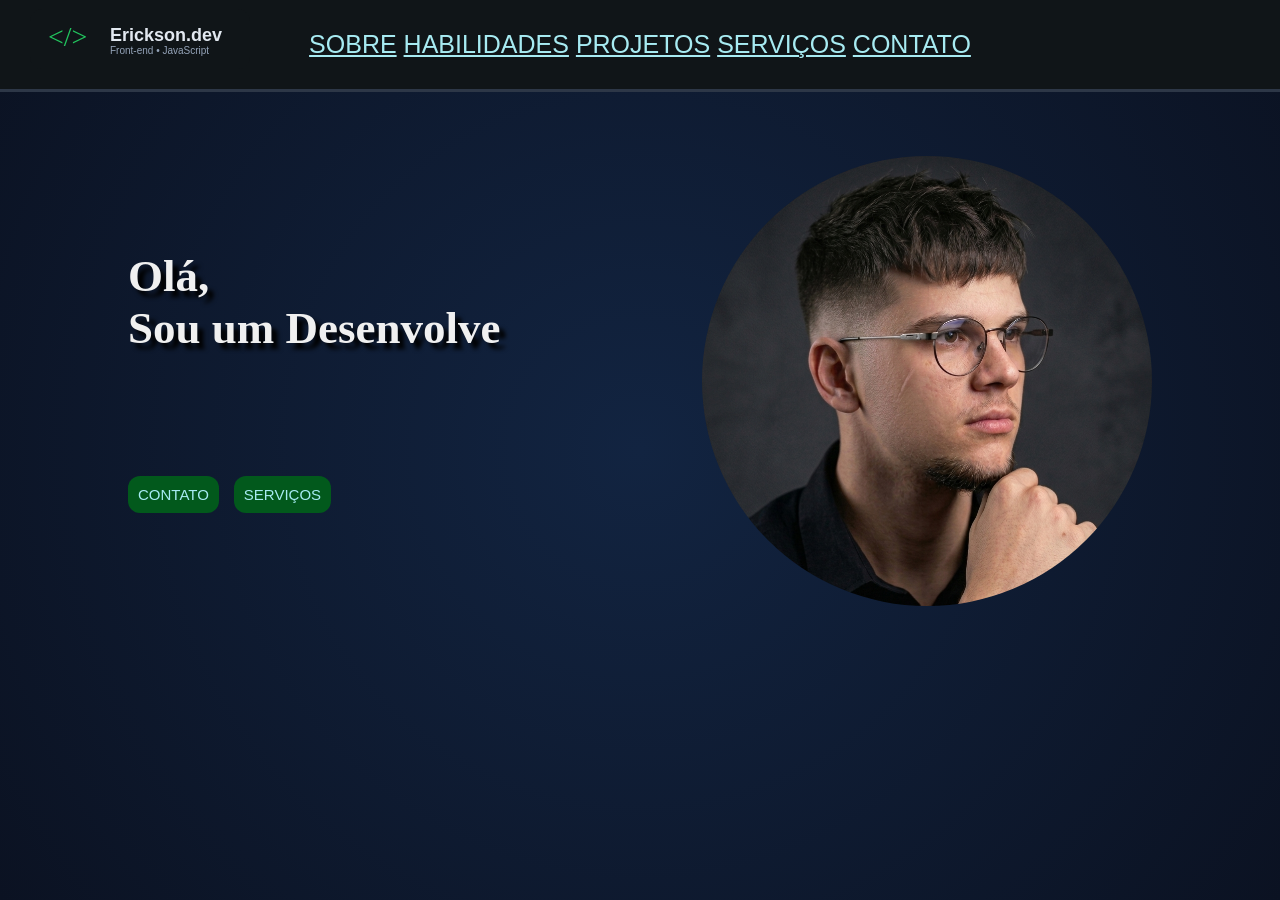
<file: index.html>
<!DOCTYPE html>
<html lang="en">
  <head>
    <meta charset="UTF-8" />
    <meta name="viewport" content="width=device-width, initial-scale=1.0" />
    <title>Erickson | Desenvolvedor Front-End | Portfólio</title>
    <link rel="stylesheet" href="css/style.css" />
  </head>
  
  <body class="no-scroll">

    <header>
      <nav>
        <!-- Menu Cabeçalho -->
        <div class="acesso-inicio">
        <a href="../index.html" title="Página Inicial">
            <img src="images/logo-erickson.svg" alt="Página Inicial">
        </a>
        </div>

        <div class="links">
        <a href="../sobre-mim.html">SOBRE</a>
        <a href="../habilidades.html">HABILIDADES</a>
        <a href="../projetos.html">PROJETOS</a>
        <a href="../serviços.html">SERVIÇOS</a>
        <a href="../contato.html">CONTATO</a>
        </div>
      </nav>
    </header>

    <main>
        <div class="presentation-content">
      <!-- Titulo da Página -->
          <h1 class="typing-text" data-text="Olá,|Sou um Desenvolvedor|Front-End!" aria-label="Olá, Sou um Desenvolvedor Front-End"></h1>

      <!-- Botões -->
      <div class="buttons">
          <a href="../contato.html" class="button_contato">CONTATO</a>
          <a href="../serviços.html" class="button_servicos">SERVIÇOS</a>
        </div>
      </div>

      <!-- Foto de Perfil -->
      <div class="foto-container">
        <div class="foto-inner">
            <img src="/images/foto-de-perfil.png" class="foto-frente" alt="Foto de Perfil de Erickson" />
            <img src="/images/avatar-verso.png" class="foto-verso" alt="Avatar de Erickson">
        </div>
      </div>

    </main>

    <script src="js/script.js"></script>
  </body>
</html>
</file>
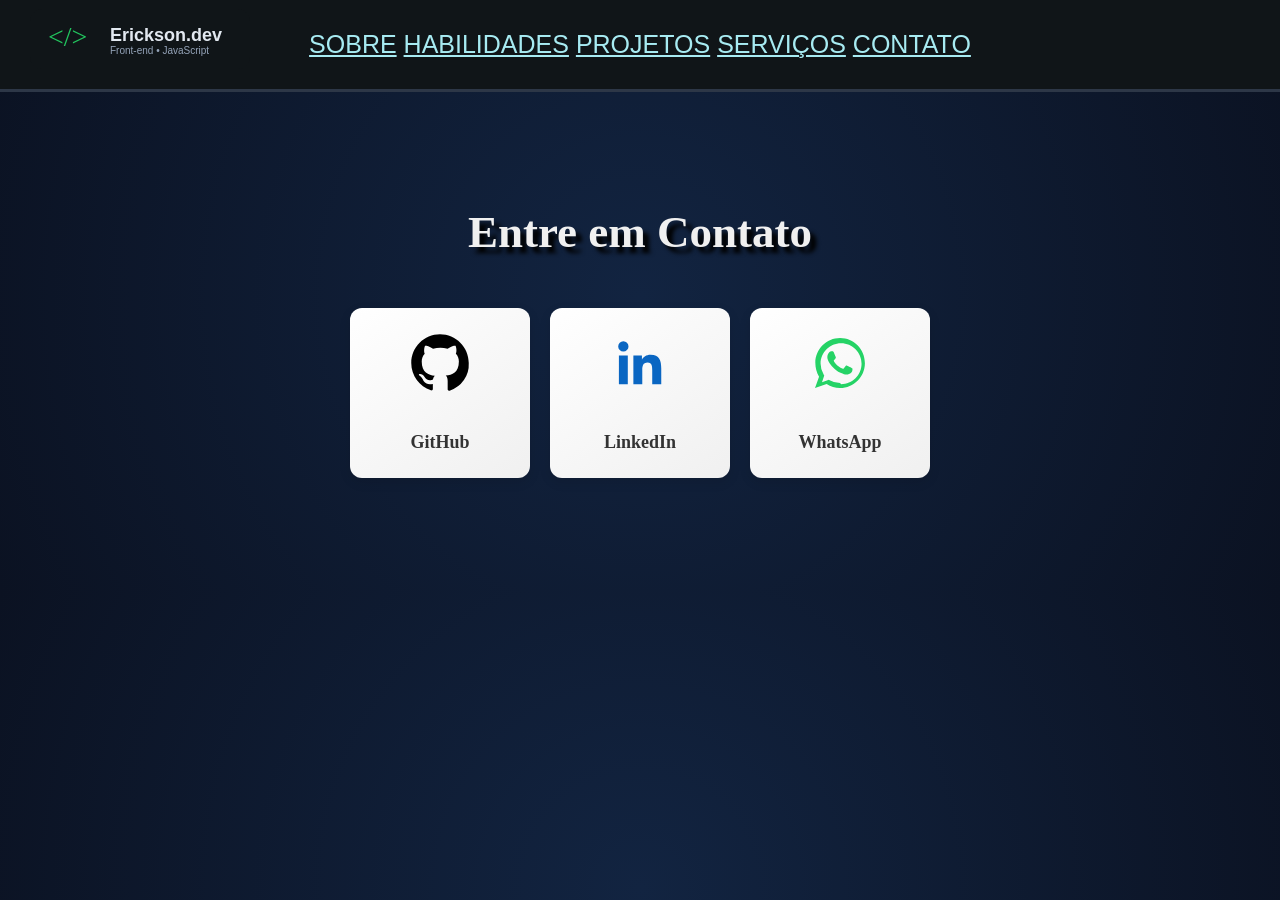
<file: contato.html>
<!DOCTYPE html>
<html lang="en">
  <head>
    <meta charset="UTF-8" />
    <meta name="viewport" content="width=device-width, initial-scale=1.0" />
    <title>Contato | Erickson</title>
    <link rel="stylesheet" href="/css/style.css">
  </head>

  <body>

    <header>
      <nav>
        <!-- Menu Cabeçalho -->
        <div class="acesso-inicio">
        <a href="../index.html" title="Página Inicial">
          <img src="images/logo-erickson.svg" alt="Página Inicial">
        </a>
        </div>

        <div class="links">
        <a href="../sobre-mim.html">SOBRE</a>
        <a href="../habilidades.html">HABILIDADES</a>
        <a href="../projetos.html">PROJETOS</a>
        <a href="../serviços.html">SERVIÇOS</a>
        <a href="../contato.html">CONTATO</a>
        </div>
      </nav>
    </header>

    <main>

      <section class="contacts">
        <h1>Entre em Contato</h1>
        <div class="cards-container">

          <a href="https://github.com/Erickson-Silva504" target="_blank" class="card github">
            <img src="images/github.svg" alt="GitHub">
            <h2>GitHub</h2>
          </a>

          <a href="https://www.linkedin.com/in/ericksonsilva" target="_blank" class="card linkedin">
            <img src="images/linkedin.svg" alt="LinkedIn">
            <h2>LinkedIn</h2>
          </a>

          <a href="https://wa.me/5555992257626" target="_blank" class="card whatsapp">
            <img src="images/whatsapp.svg" alt="WhatsApp">
            <h2>WhatsApp</h2>
          </a>

      </div>
      </section>

    </main>
  </body>
</html>
</file>
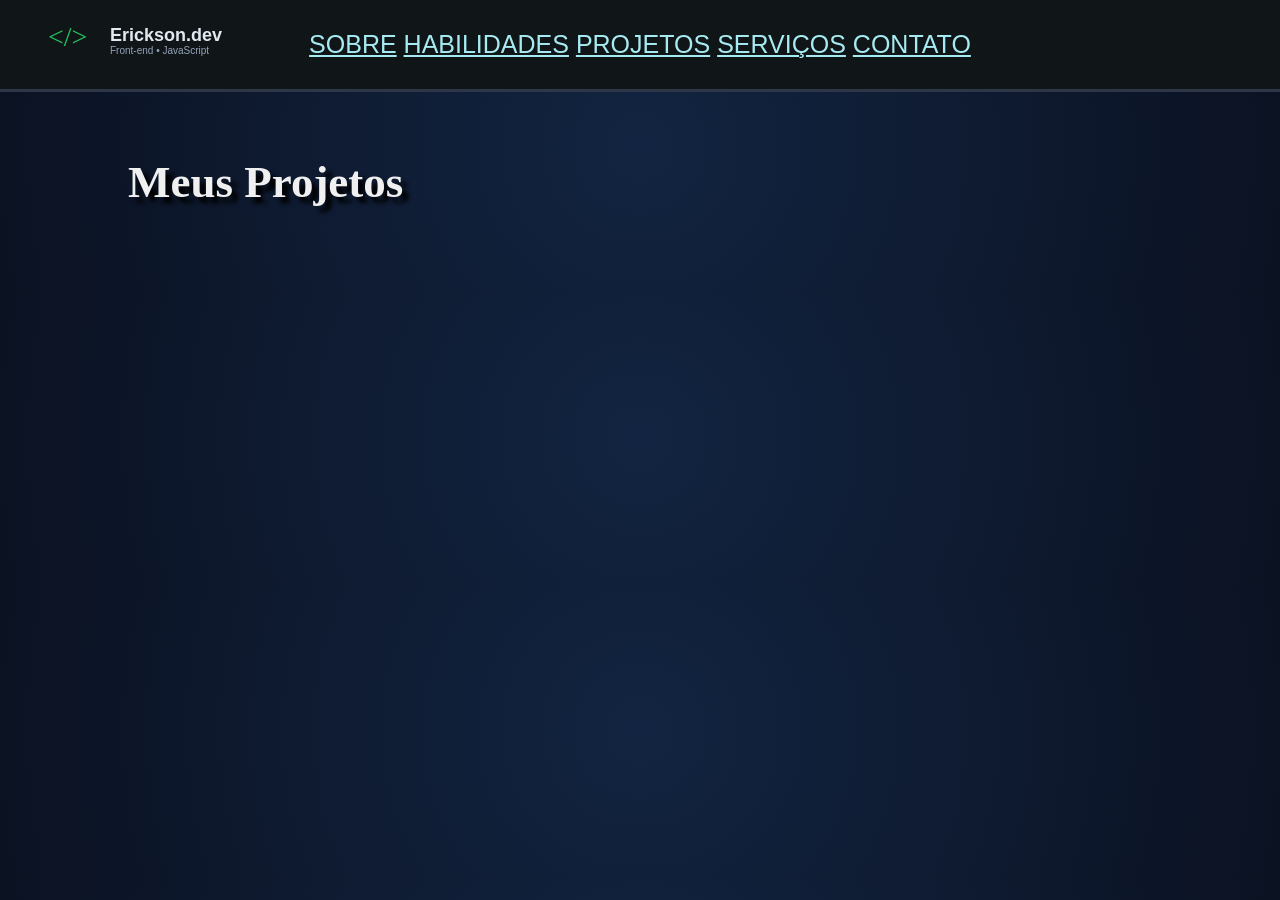
<file: projetos.html>
<!DOCTYPE html>
<html lang="en">
  <head>
    <meta charset="UTF-8" />
    <meta name="viewport" content="width=device-width, initial-scale=1.0" />
    <title>Projetos | Erickson</title>
    <link rel="stylesheet" href="/css/style.css">
  </head>

  <body>
    
    <header>
      <nav>
        <!-- Menu Cabeçalho -->
        <div class="acesso-inicio">
        <a href="../index.html" title="Página Inicial">
          <img src="images/logo-erickson.svg" alt="Página Inicial">
        </a>
        </div>

        <div class="links">
        <a href="../sobre-mim.html">SOBRE</a>
        <a href="../habilidades.html">HABILIDADES</a>
        <a href="../projetos.html">PROJETOS</a>
        <a href="../serviços.html">SERVIÇOS</a>
        <a href="../contato.html">CONTATO</a>
        </div>
      </nav>
    </header>

    <main>
      <!-- Titulo da Página -->
      <h1>Meus Projetos</h1>

      <!-- Texto -->

      <!-- Botões -->

    </main>
  </body>
</html>
</file>
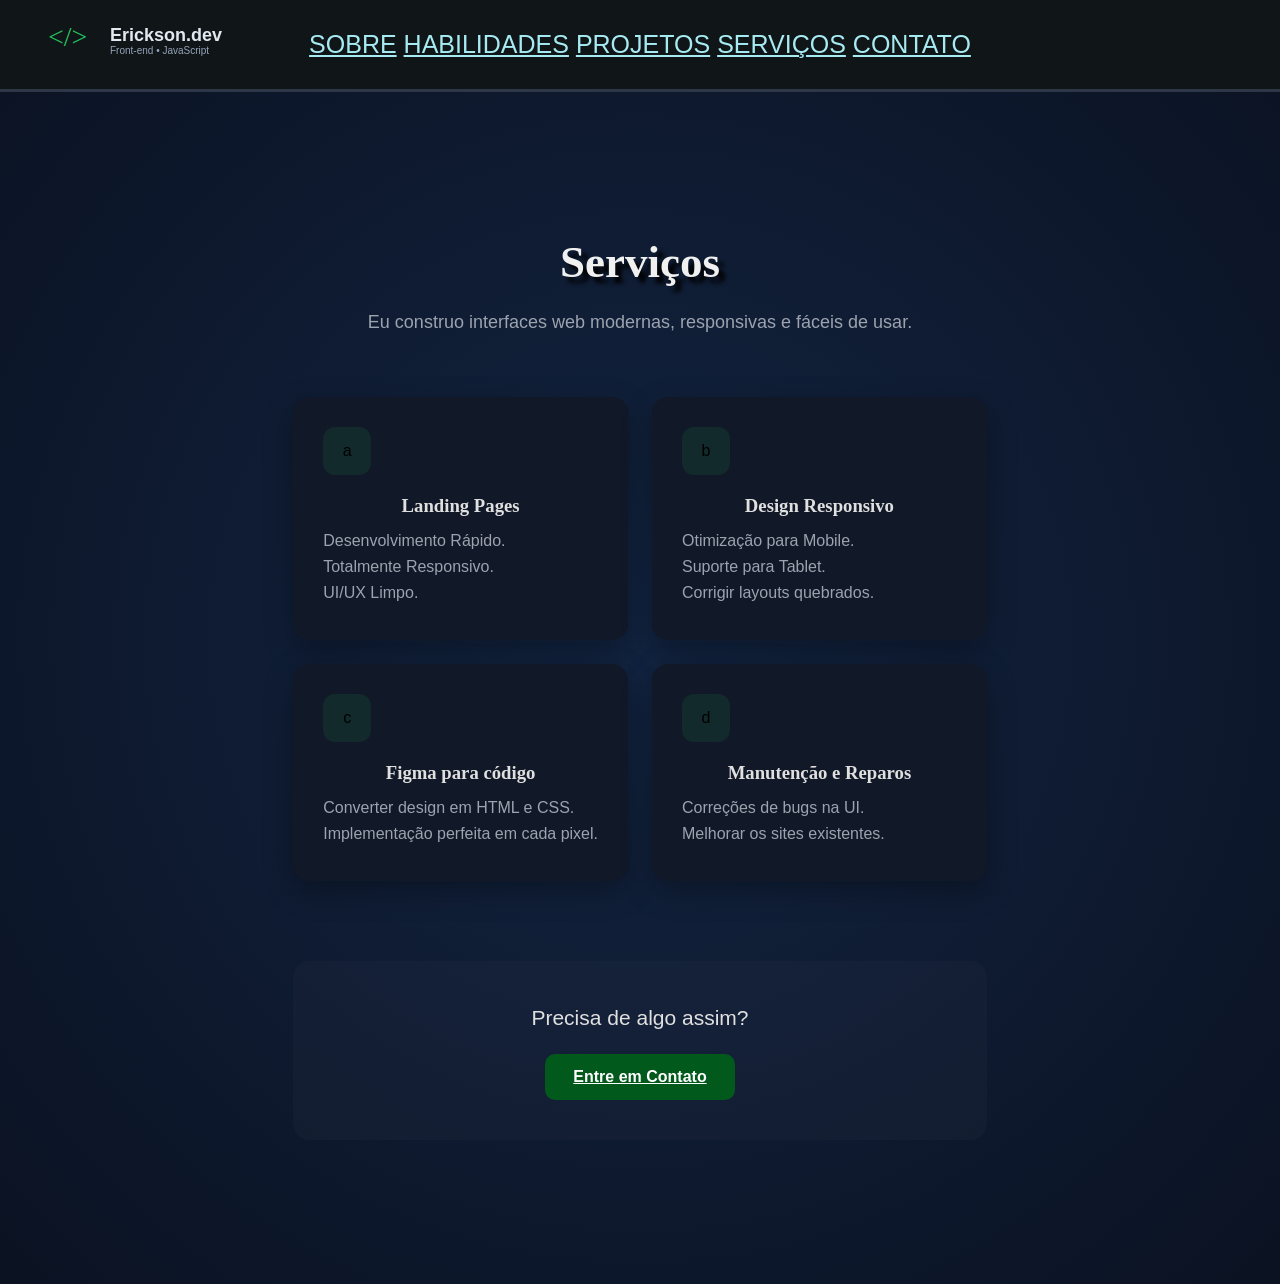
<file: serviços.html>
<!DOCTYPE html>
<html lang="en">
<head>
    <meta charset="UTF-8">
    <meta name="viewport" content="width=device-width, initial-scale=1.0">
    <title>Serviços | Erickson</title>
    <link rel="stylesheet" href="css/style.css">
</head>
<body>

    <header>
      <nav>
        <!-- Menu Cabeçalho -->
        <div class="acesso-inicio">
        <a href="../index.html" title="Página Inicial">
          <img src="images/logo-erickson.svg" alt="Página Inicial">
        </a>
        </div>

        <div class="links">
        <a href="../sobre-mim.html">SOBRE</a>
        <a href="../habilidades.html">HABILIDADES</a>
        <a href="../projetos.html">PROJETOS</a>
        <a href="../serviços.html">SERVIÇOS</a>
        <a href="../contato.html">CONTATO</a>
        </div>
      </nav>
    </header>

    <main>
      <section class="layout-container">
      <h1>Serviços</h1>
      <p class="subtitle">Eu construo interfaces web modernas, responsivas e fáceis de usar.</p>

      <div class="services-grid">

        <div class="service-card">
          <div class="icon-box">a</div>
            <h3>Landing Pages</h3>
              <ul>
                <li>Desenvolvimento Rápido.</li>
                <li>Totalmente Responsivo.</li>
                <li>UI/UX Limpo.</li>
              </ul>
        </div>

        <div class="service-card">
          <div class="icon-box">b</div>
            <h3>Design Responsivo</h3>
              <ul>
                <li>Otimização para Mobile.</li>
                <li>Suporte para Tablet.</li>
                <li>Corrigir layouts quebrados.</li>
              </ul>
        </div>

        <div class="service-card">
          <div class="icon-box">c</div>
            <h3>Figma para código</h3>
              <ul>
                <li>Converter design em HTML e CSS.</li>
                <li>Implementação perfeita em cada pixel.</li>
              </ul>
        </div>

        <div class="service-card">
          <div class="icon-box">d</div>
            <h3>Manutenção e Reparos</h3>
              <ul>
                <li>Correções de bugs na UI.</li>
                <li>Melhorar os sites existentes.</li>
              </ul>
        </div>

      </div>

        <div class="cta">
          <p>Precisa de algo assim?</p>
            <a href="../contato.html" class="btn">Entre em Contato</a>
        </div>

      </div>
      </section>
    </main>
</body>
</html>
</file>
<file: css/style.css>
/* ========== General Styles ========== */
* {
    margin: 0;
    padding: 0;
    box-sizing: border-box;
}

body {
    font-family: Arial, Helvetica, sans-serif;
    background-color: #0f172a;
    background: radial-gradient(circle at center, #122441 0%, #0b1222 100%);
    overflow-x: hidden;
    overflow-y: auto;
}

body.no-scroll {
    overflow: hidden;
    height: 100vh;
}

main {
    display: flex;
    justify-content: space-between;
    padding: 5% 10%;
    align-items: center;
}

h1 {
    color: #f0f0f0;
    text-shadow: 6px 6px 4px #000;
    font-size: 45px;
    font-family: Georgia, 'Times New Roman', Times, serif;
    margin-bottom: 20px;
}

h2 {
    color: #e0e0e0;
    font-family: Georgia, 'Times New Roman', Times, serif;
    margin-top: 20px;
    font-size: 20px;
}

h3 {
    color: #e0e0e0;
    font-family: Georgia, 'Times New Roman', Times, serif;
}

p {
    color: #e0e0e0;
    font-size: 21px;
    font-family: Verdana, Geneva, Tahoma, sans-serif;
    text-align: justify;
    line-height: 1.6;
}

ul {
    color: #e0e0e0;
}

a {
    color: #A7EBF2;
}

header {
    background-color: #101518;
    border-bottom: 3px solid #2d3747;
    text-align: center;
    font-size: 25px;
    font-family: Arial, Helvetica, sans-serif;
}

.acesso-inicio {
    width: 30px;
    height: 30px;
    margin-left: 30px;
}

.links {
    display: center;
    align-items: center;
    justify-content: space-between;
    padding-bottom: 30px;
    cursor: pointer;
}

.links a:hover {
    color: #f0f0f0;
    text-decoration-color: #039930;
    transform: translateY(-8px);
    box-shadow: 0 2px 0px #039930;
}



/* ========== Homepage Styles ========== */
.foto-container {
    width: 450px;
    height: 450px;
    perspective: 1000px;
}

.foto-inner {
    position: relative;
    width: 100%;
    height: 100%;
    transition: transform 0.6s cubic-bezier(0.4, 0, 0.2, 1);
    transform-style: preserve-3d;
}

.foto-container:hover .foto-inner {
    transform: rotateY(180deg);
}

.foto-inner img {
    width: 100%;
    height: 100%;
    object-fit: cover;
    border-radius: 50%;
    position: absolute;
    backface-visibility: hidden;
}

.foto-frente {
    object-position: center 5%;
}

.foto-verso {
    transform: rotateY(180deg);
    object-position: center 5%;
}

:root {
    --cursor-color: #f1f1f1;
}

.typing-text {
    display: inline-block;
    min-height: 3.6em;
    border-right: 3px;
    padding-right: 5px;
    white-space: pre-line;
    animation: blink 0.8s step-end infinite;
}

@keyframes blink {
    from, to { border-color: transparent; }
    50% { border-color: var(--cursor-color); }
}

.presentation-content { 
    display: flex;
    flex-direction: column;
    align-items: flex-start;
    justify-content: center;
    gap: 24px;
    width: 50%;
}

.button_contato, .button_servicos {
    background-color: #02591c;
    padding: 10px;
    font-size: 15px;
    border-radius: 12px;
    text-decoration: none;
    cursor: pointer;
    transition: background-color 0.3s ease;
    transition: transform 3.0s ease, box-shadow 0.3s ease;
}

.button_contato:hover {
    background-color: #046e24;
    box-shadow: 0px 5px 5px #000;
}

.button_servicos:hover {
    background-color: #046e24;
    box-shadow: 0px 5px 5px #000;
}

.buttons {
    display: flex;
    gap: 15px;
    margin-top: 20px;
}


/* ========== About Styles ========== */
.container-flex {
    width: 500px;
    height: 200px;
    font-size: 22px;
    display: flex;
    flex-direction: column;
}

    /* State & Country */
.localizacao {
    text-align: center;
}

.localizacao::before {
    content: "-------------------  "
}

.localizacao::after {
    content: "  -------------------";
}



/* ========== Skills Styles ========== */
.skills {
    display: flex;
    flex-direction: column;
    align-items: center;
    text-align: center;
    padding-top: 50px;
    padding-bottom: 50px;
    min-height: auto;
    width: 100%;
}



/* ========== Contacts Styles ========== */
.contacts {
    display: flex;
    flex-direction: column;
    align-items: center;
    text-align: center;
    padding-top: 50px;
    padding-bottom: 50px;
    min-height: auto;
    width: 100%;
}

/* ========== Services Styles ========== */

.layout-container {
    max-width: 1100px;
    margin: 0 auto;
    padding: 80px 20px;
    text-align: center;
}

.services-grid {
    display: grid;
    grid-template-columns: repeat(2, 1fr);
    gap: 24px;
}

.icon-box {
    width: 48px;
    height: 48px;
    background: rgba(34, 197, 94, 0.1);
    border-radius: 12px;
    display: flex;
    align-items: center;
    justify-content: center;
    margin-bottom: 20px;
}

.service-card {
    background-color:#111827;
    padding: 30px;
    border-radius: 16px;
    text-align: left;
    box-shadow: 0 10px 30px rgba(0, 0, 0, 0.3);
    transition: all 0.3s ease;
}

.service-card:hover {
    transform: translateY(-5px);
    box-shadow: 0 15px 40px rgba(0, 0, 0, 0.5);
}

.subtitle {
    display: flex;
    flex-direction: column;
    align-items: center;
    color: #9ca3af;
    font-size: 18px;
    margin-bottom: 60px;
}

.service-card h3 {
    display: flex;
    flex-direction: column;
    align-items: center;
    margin-bottom: 15px;
}

.service-card ul {
    list-style: none;
    padding: 0;
}

.service-card li {
    color: #9ca3af;
    margin-bottom: 8px;
}

.cta {
    margin-top: 80px;
    padding: 40px;
    display: flex;
    flex-direction: column;
    align-items: center;
    border-radius: 16px;
    gap: 20px;
    background: rgba(255, 255, 255, 0.02);
}

.btn {
    background: #02591c;
    color: #fff;
    border: none;
    padding: 14px 28px;
    border-radius: 10px;
    font-weight: 600;

    cursor: pointer;
    transition: 0.3s;
}

.btn:hover {
    background: #046e24;
}

/* ========== Cards ========== */
.cards-container {
    display: flex;
    justify-content: center;
    gap: 20px;
    flex-wrap: wrap;
    margin-top: 30px;
}

.card {
    background: linear-gradient(145deg, #ffffff, #f0f0f0);
    width: 180px;
    padding: 25px 15px;
    border-radius: 12px;
    box-shadow: 0 4px 12px #0000001a;
    transition: transform 3.0s ease, box-shadow 0.3s ease;
    text-decoration: none;
}

.card img {
    width: 60px;
    margin-bottom: 15px;
}

.card h2 {
    font-size: 18px;
    color: #333;
}

.card h3 {
    font-size: 18px;
    color: #333;
}

/* Hover Effect */
.card:hover {
    transform: translateY(-8px);
    box-shadow: 0 10px 20px rgba(0,0,0,0.15);
}

.card.html:hover {
    border-left: 5px solid #e44d26;
    box-shadow: 0 0 10px #e44d26;
}

.card.css:hover {
    border-left: 5px solid #264de4;
    box-shadow: 0 0 10px #264de4;
}

.card.js:hover {
    border-left: 5px solid #f0db4f;
    box-shadow: 0 0 10px #f0db4f;
}

.card.git:hover {
    border-left: 5px solid #f34f29;
    box-shadow: 0 0 10px #f34f29;
}

.card.chrome:hover {
    border-left: 5px solid #ff0000;
    box-shadow: 0 0 10px #ff0000;
}

.card.vercel:hover {
    border-left: 5px solid #000;
    box-shadow: 0 0 10px #000;
}

.card.github:hover {
    border-left: 5px solid #1b1b1b;
    box-shadow: 0 0 10px #1b1b1b;
}

.card.linkedin:hover {
    border-left: 5px solid #0A66C2;
    box-shadow: 0 0 10px #0A66C2;
}

.card.whatsapp:hover {
    border-left: 5px solid #25d366;
    box-shadow: 0 0 10px #25d366;
}


/*! ========== Media Query for Smartphones and Tablets (screen up to 600px) ========== */
@media (max-width: 600px) {

    * {
        margin: 0;
        padding: 0;
        box-sizing: border-box;
        outline: 1px solid red !important; /* temporary command: delete before push */
    }

    .links {
        width: 100%;
        padding: 20px;
        flex-direction: column;
    }

    h1 {
        font-size: 30px;
    }

    h2 {
        font-size: 25px;
    }

    h3 {
        font-size: 15px;
    }

    .card {
        width: 140px;
        padding: 20px 10px;
    }

    .card img {
        width: 50px;
    }

    .card h3 {
        font-size: 16px;
    }
}
</file>
